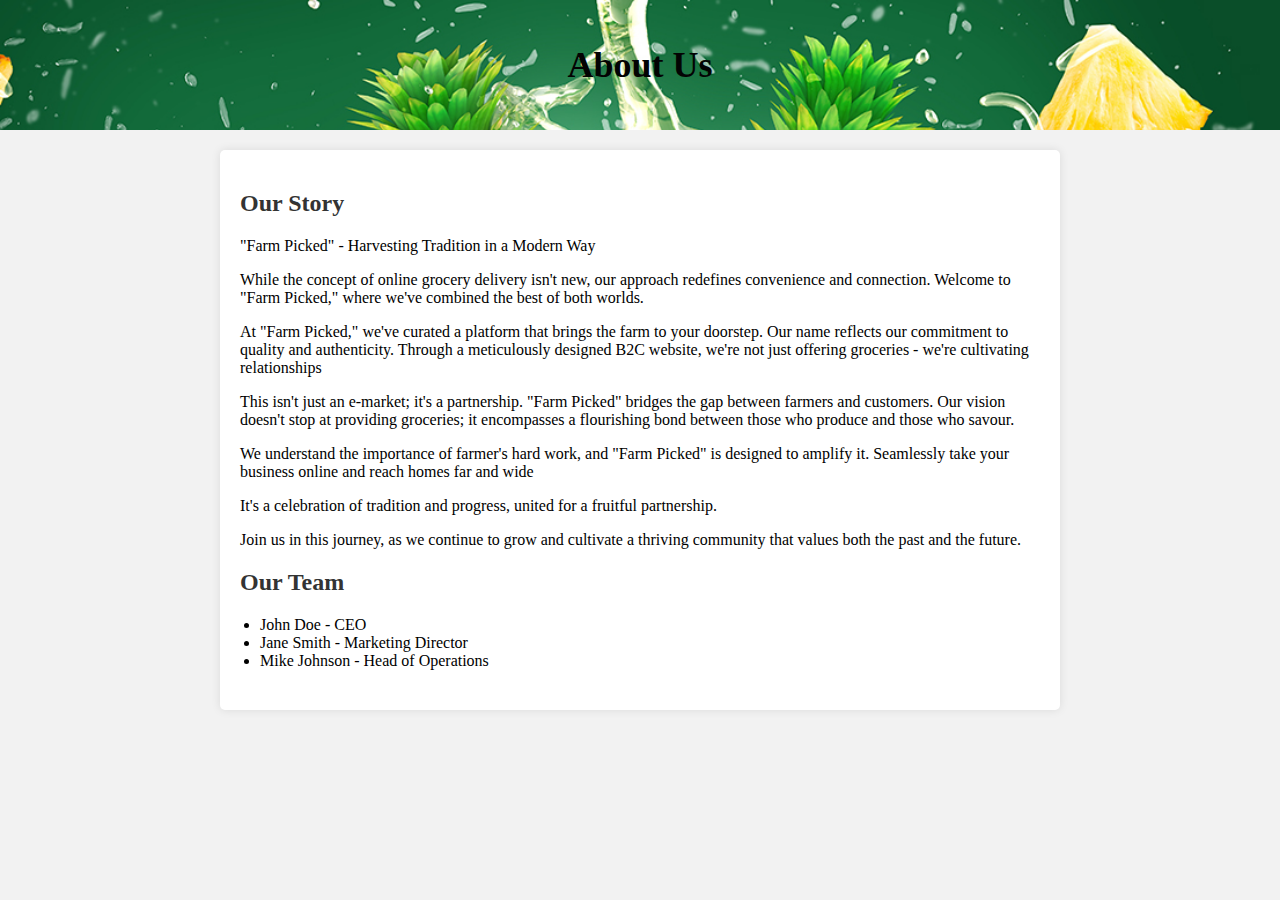
<file: about.html>
<!DOCTYPE html>
<html>
<head>
    <title>About Us</title>
    <link rel="stylesheet" type="text/css" href="about.css">
</head>
<body>
    <header>
        <h1>About Us</h1>
    </header>
    <main>
        <section class="about-section">
            <h2>Our Story</h2>
            <p>"Farm Picked" - Harvesting Tradition in a Modern Way</p>
            <p>While the concept of online grocery delivery isn't new, our approach redefines convenience and connection.
             Welcome to "Farm Picked," where we've combined the best of both worlds.</p>
            <p>At "Farm Picked," we've curated a platform that brings the farm to your doorstep. Our name reflects our 
        commitment to quality and authenticity. Through a meticulously designed B2C website, we're not just offering groceries - we're cultivating relationships</p>
            <p>This isn't just an e-market; it's a partnership. "Farm Picked" bridges the gap between farmers and 
            customers. Our vision doesn't stop at providing groceries; it encompasses a flourishing bond between those who produce and those who savour.
            </p>
            <p>We understand the importance of farmer's hard work, and "Farm Picked" is 
                designed to amplify it. Seamlessly take your business online and reach homes far and wide</p>
            <p>It's a celebration of tradition and progress, united for a fruitful partnership.
            </p>
            <p>Join us in this journey, as we continue to grow and cultivate a thriving community that values both the past and the future.
            </p>
        </section>
        <section class="team-section">
            <h2>Our Team</h2>
            <ul>
                <li>John Doe - CEO</li>
                <li>Jane Smith - Marketing Director</li>
                <li>Mike Johnson - Head of Operations</li>
            </ul>
        </section>
       
    </main>
    
    
    <!-- <script src="scripts.js"></script> -->
</body>
</html>
</file>
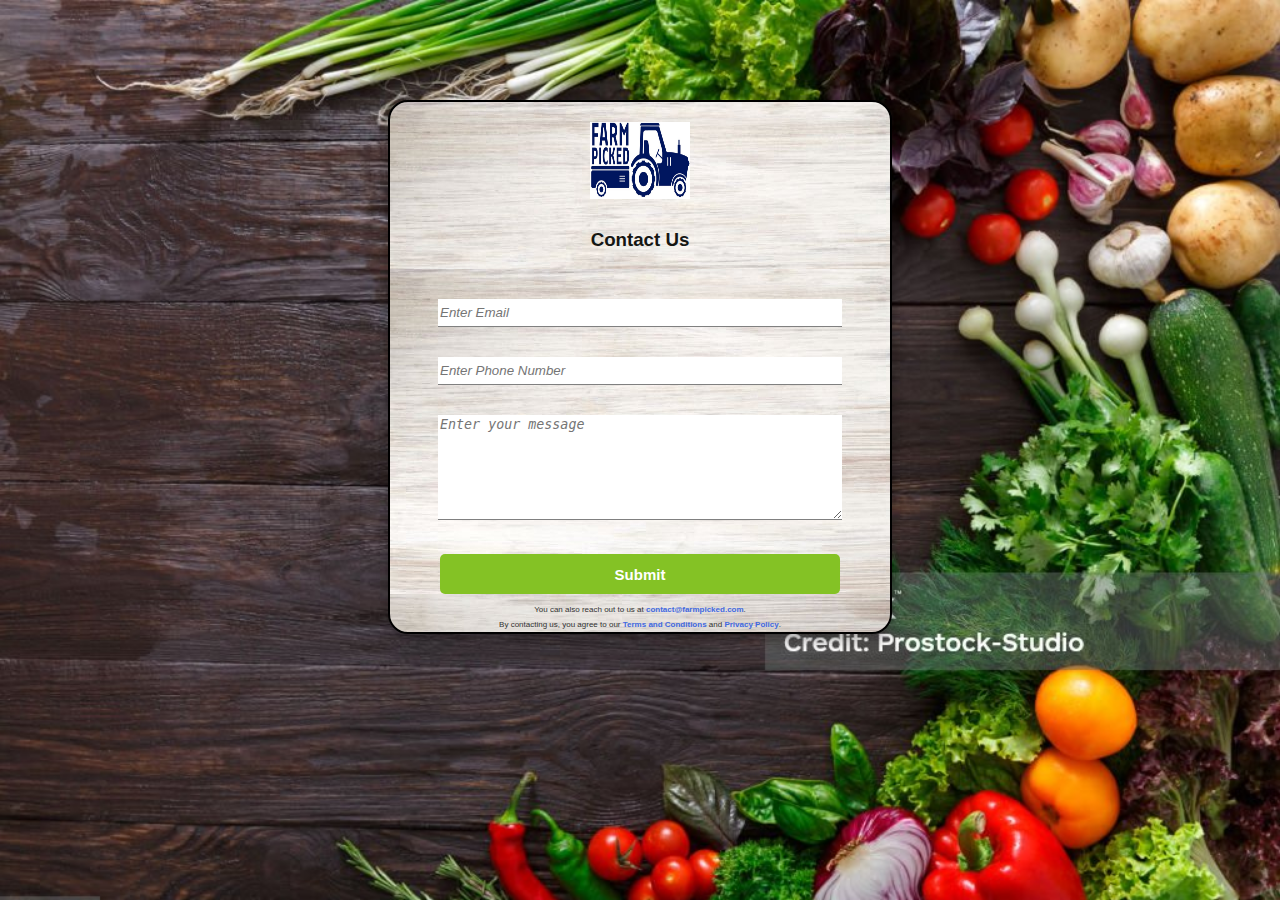
<file: contact.html>
<!DOCTYPE html>
<html lang="en">
<head>
    <meta charset="UTF-8">
    <meta http-equiv="X-UA-Compatible" content="IE=edge">
    <meta name="viewport" content="width=device-width, initial-scale=1.0">
    <title>Contact Us</title>
    <style>
        body {
            background-image: url(bgbg2.jpg);
            background-size: cover;
        }

        #container {
            margin: auto;
            width: 70%;
            height: 800px;
            margin: auto;
            font-family: sans-serif;
        }

        #form {
            background-image: url(bgbg.jpg);
        }

        #inner {
            width: 500px;
            height: 510px;
            margin: auto;
            text-align: center;
            font-family: Roboto, sans-serif;
            border: 2px solid black;
            border-radius: 20px;
            padding-top: 20px;
            background-image: url(bgbg.jpg);
            margin-top: 100px;
            box-shadow: rgba(0, 0, 0, 0.35) 0px 5px 15px;
        }

        #head {
            margin-top: 0px;
        }

        h3 {
            margin-top: 30px;
            color: #151613;
        }

        #logo {
            width: 20%;
            height: 15%;
            margin: auto;
        }

        img {
            height: 100%;
            width: 100%;
        }

        #email {
            width: 80%;
            height: 25px;
            margin-top: 30px;
            border: none;
            border-bottom: 1px solid gray;
            color: #333333;
            outline: none;
            font-style: italic;
        }
        #phone {
            width: 80%;
            height: 25px;
            margin-top: 30px;
            border: none;
            border-bottom: 1px solid gray;
            color: #333333;
            outline: none;
            font-style: italic;
        }

        #message {
            width: 80%;
            height: 100px;
            margin-top: 30px;
            border: none;
            border-bottom: 1px solid gray;
            color: #333333;
            outline: none;
            font-style: italic;
        }

        #submit {
            width: 80%;
            height: 40px;
            margin-top: 30px;
            background-color: #84c225;
            color: white;
            border: none;
            border-radius: 5px;
            font-weight: bold;
            font-size: 15px;
            cursor: pointer;
        }

        p {
            font-size: 8px;
            position: relative;
            font-weight: lighter;
            color: #333333;
            font-family: sans-serif;
            line-height: 15px;
        }

        a {
            color: royalblue;
            font-weight: bold;
            text-decoration: none;
        }
    </style>
</head>
<body>
    <div id="inner">
        <div id="logo">
            <img src="farmpicked.png" alt="" />
        </div>
        <div id="head">
            <h3>Contact Us</h3>
        </div>
        <form action="" id="form" onsubmit="submitForm(event)">
            <input id="email" type="email" placeholder="Enter Email" /><br />
            <input id="phone" type="phone" placeholder="Enter Phone Number" /><br />
            <textarea id="message" placeholder="Enter your message"></textarea><br />
            <button id="submit" type="submit">Submit</button>
        </form>
        <p>
            You can also reach out to us at <a href="mailto:contact@farmpicked.com">contact@farmpicked.com</a>.<br />
            By contacting us, you agree to our <a href="#">Terms and Conditions</a> and <a href="#">Privacy Policy</a>.
        </p>
    </div>
</body>
</html>
<script>
    function submitForm(event) {
        event.preventDefault();
        const email = document.getElementById("email").value;
        const phone = document.getElementById("phone").value;
        const message = document.getElementById("message").value;

        if (!email || !phone || !message) {
            alert("Please fill in email,phone and message fields.");
        } else {
            // You can add code here to handle the form submission, such as sending the data to a server.
            alert("Message submitted successfully!");
            // You can also redirect the user to a thank you page or perform any other desired action.
        }
    }
</script>
</file>
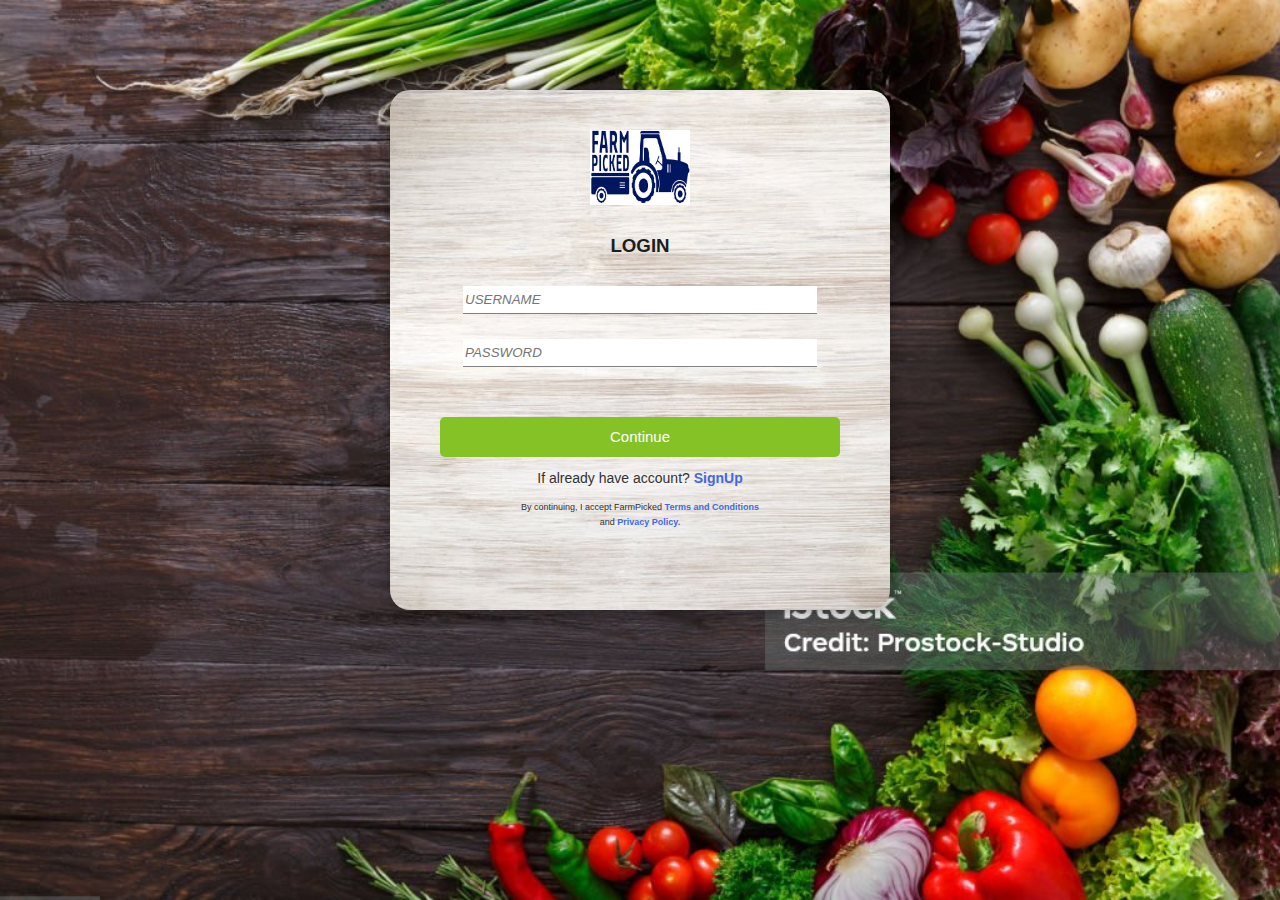
<file: login.html>
<!-- <!DOCTYPE html>
<html>
<head>
    <title>Vegetable Website - Login</title>
    <link rel="stylesheet" type="text/css" href="styles.css">
</head>
<body>
    <h1>Login</h1>
    <form id="login-form">
        <input type="text" id="login-username" placeholder="Username" required>
        <input type="password" id="login-password" placeholder="Password" required>
        <button type="submit">Login</button>
    </form>
    <p>Don't have an account? <a href="register.html">Register</a></p>
    <script src="lscript.js"></script>
</body>
</html> -->
<!DOCTYPE html>
<html lang="en">
  <head>
    <meta charset="UTF-8" />
    <meta http-equiv="X-UA-Compatible" content="IE=edge" />
    <meta name="viewport" content="width=device-width, initial-scale=1.0" />
    <title>Document</title>
    <!-- Lato Fonts impoting -->
    <!-- Roboto Slab Importing -->
    <link rel="preconnect" href="https://fonts.googleapis.com" />
    <link rel="preconnect" href="https://fonts.gstatic.com" crossorigin />
    <link
      href="https://fonts.googleapis.com/css2?family=Lato:wght@300&family=Roboto+Slab:wght@300&display=swap"
       rel="stylesheet" -->
    
   <style>
    body{
      background-image: url(bgbg2.jpg);
      background-size: cover;
    }
       #container{
           width: 50%;
           height:500px;
           
           font-family:sans-serif;
       }
       #inner{
        background-image: url(bgbg.jpg);
           width:500px;
           height:500px;
           margin:auto;
           text-align:center;
           font-family:Roboto,sans-serif;
           /* border:1px solid black; */
           border-radius: 20px;
           padding-top: 20px;
        margin-top: 90px;
        box-shadow: rgba(0, 0, 0, 0.35) 0px 5px 15px;
       }
       #logo {
        width: 20%;
        height: 15%;
        /* border: 1px solid black; */
        /* margin-top: 100px; */
        margin: auto;
        margin-top: 20px;
      }
      img {

        /* object-fit: contain; */
        height: 100%;
        width: 100%;
      }
       #head {
        margin-top: 10px;
        /* border: 1px solid black; */
        /* margin-top: 10px; */
      }
      h3 {
        margin-top: 30px;
        color: #1d1d1c;
        /* border: 1px solid black; */
        display: block;
        /* margin-top: 50px; */
      }
       #email{
           width:70%;
           height:25px;
           margin-top: 10px;
           border: none;
           border-bottom: 1px solid gray;
           color:#333333;
           outline:none; 
           font-style: italic;
       }
       #password{
           width:70%;
           height:25px;
           margin-top: 25px;
           border: none;
           border-bottom: 1px solid gray;
           color:#333333;
           outline:none; 
           font-style: italic;
       }
       /* #one{
           margin-top: 100px;
           text-align:center;
           width:60%;
           height:40px;
           border-radius: 5px;
           background-color: whitesmoke;
           border:1px solid black;
           font-weight: lighter;
       } */
       #two{
           margin-top: 50px;
           text-align:center;
           width:80%;
           height:40px;
           border-radius: 5px;
           background-color:#84c225 ;
           color:white;
           border:none;
           font-weight: light-bold;
           font-size: 15px;
       }

      p {
        font-size:9px;
        position: relative;
        font-weight: lighter;
        color: #333333;
        font-family: sans-serif;
        line-height: 15px;
      }
      a {
        color: royalblue;
        font-weight: bold;
        text-decoration: none;
      }

      span {
        font-size: 16px;
        margin-top: 50px;
        color: gray;
      }
    #signupLink{
        font-size: 14px;
    }
      @media only screen and (min-width:376px) and (max-width:768px){
            #iiner{
                grid-template-columns:repeat(2,1fr);
            }
        }
        @media only screen and (min-width:0px) and (max-width:376px){
            #inner{
                width:100%;
                grid-template-columns:repeat(1,1fr);

            }
        }
    </style>
  </head>
  <body>
    <!-- <div id="container"> -->
        <div id="inner">
            <div id="logo">
                <img src="farmpicked.png" alt="" />
              </div>
            <div id="head">

                <h3>LOGIN</h3>
            </div>
            <form action="" id="form" onsubmit ="login(event)">
                <!-- <label for="">E</label> -->
                <input id="email" type="email" placeholder="USERNAME" /><br>
        ​
                <!-- <label for="">Password</label> -->
                <input id="password" type="password"  placeholder="PASSWORD" /><br>
        ​
                <button id="two" type="submit">Continue</button>
               <p id="signupLink">If already have account? <a href="signup.html">SignUp</a>
                   
            </p>
            <p>By continuing, I accept FarmPicked <a href="">Terms and Conditions</a><br> and  <a href="">Privacy Policy.</a> </p>

        </div>
        
    <!-- </div> -->
  </body>
</html>
<script>
  document.getElementById("form").addEventListener("submit", signIn);
  var regUser = JSON.parse(localStorage.getItem("user")) || [];
  function signIn(e) {
    e.preventDefault();
    var email = document.getElementById("email").value;
    var password = document.getElementById("password").value;

    if (!email || !password) {
      alert("Enter All of the details");
    } else {
      for (var i = 0; i < regUser.length; i++) {
        if (regUser[i].email === email && regUser[i].password === password) {
          alert("Signin Sucessfully");
          window.location.href = "index.html";
          //   "file:///D:/Masai%20Codes/Day-15/E-commerce/products.html";
          return;
        } else if (email == "admin@gmail.com" && password == "admin") {
          alert("Admin Signin Sucessfully");
          //redirect admin page
          window.location.href = "admin.html";
          //   "file:///D:/Masai%20Codes/Day-15/E-commerce/form.html";
          return;
        }
      }
      alert("Wrong Credintial");
    }
  }
//   async function login(e){

// e.preventDefault();

// try{
//   var login_data = {
//     email:document.getElementById("email").value,
//     password:document.getElementById("password").value,
//   }

//   login_data =JSON.stringify(login_data);

//   let res = await fetch("https://project-bigbasket-login-singup.herokuapp.com/login",{
//     method: 'POST',
//     body:login_data,
//     headers: {
//       "Content-Type":"application/json"
//     },
//   });

//   let data = await res.json();
//   console.log(data)
//   if (data.message) {
//     alert("wrong email or password please check again")
//   }
//   else {
//     alert("login successfully")
//     window.location.href = "index.html"
//   }

//   // window.location.href = "index.html"


// }catch(err){
//   return console.log({err:"error coming from login page"});
// }
// }

</script>
</file>
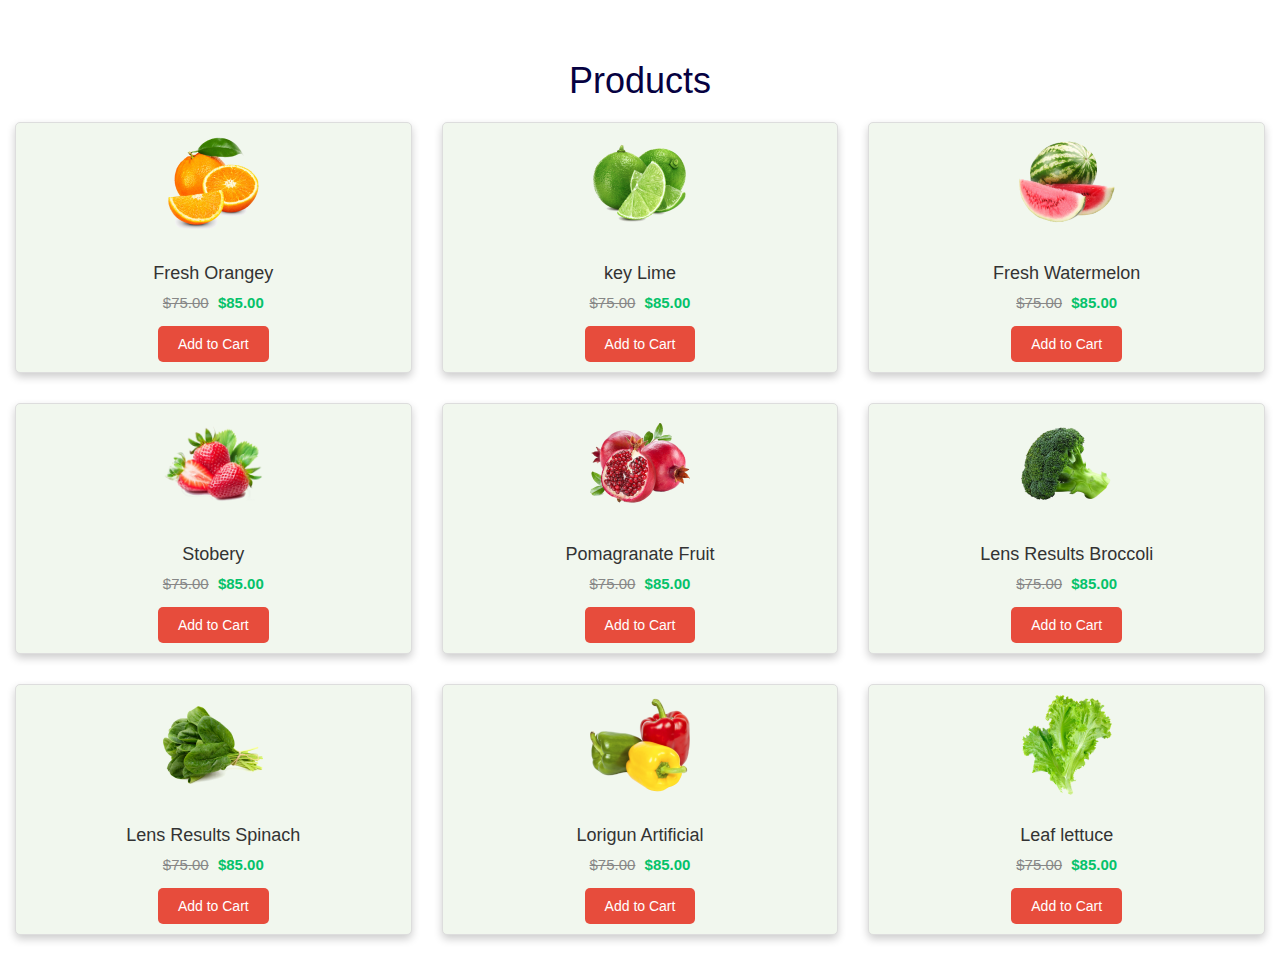
<file: products.html>
<!DOCTYPE html>
<html lang="en">
<head>
    <meta charset="UTF-8">
    <meta name="viewport" content="width=device-width, initial-scale=1.0">
    <title>Products</title>
    <link rel="stylesheet" href="products.css">
    <link rel="stylesheet" href="product.js">
</head>
<body>
  
  <section class="section top-product">
    <div class="container">

      <h2 class="h2 section-title">Products</h2>

      <ul class="top-product-list grid-list">

        <li class="top-product-item">
          <div class="product-card top-product-card">

            <figure class="card-banner">
              <img src="./top-product-1.png" width="100" height="100" loading="lazy"
                alt="Fresh Orangey">

              <div class="btn-wrapper">
                <button class="product-btn" aria-label="Add to Whishlist">
                  <ion-icon name="heart-outline"></ion-icon>

                  <div class="tooltip">Add to Whishlist</div>
                </button>

                <button class="product-btn" aria-label="Quick View">
                  <ion-icon name="eye-outline"></ion-icon>

                  <div class="tooltip">Quick View</div>
                </button>
              </div>
            </figure>

            <div class="card-content">

              <div class="rating-wrapper">
                <ion-icon name="star"></ion-icon>
                <ion-icon name="star"></ion-icon>
                <ion-icon name="star"></ion-icon>
                <ion-icon name="star"></ion-icon>
                <ion-icon name="star"></ion-icon>
              </div>

              <h3 class="h4 card-title">
                <a href="./product-details.html">Fresh Orangey</a>
              </h3>

              <div class="price-wrapper">
                <del class="del">$75.00</del>

                <data class="price" value="85.00">$85.00</data>
              </div>

              <button class="btn btn-primary">Add to Cart</button>

            </div>

          </div>
        </li>

        <li class="top-product-item">
          <div class="product-card top-product-card">

            <figure class="card-banner">
              <img src="./top-product-2.png" width="100" height="100" loading="lazy" alt="key Lime">

              <div class="btn-wrapper">
                <button class="product-btn" aria-label="Add to Whishlist">
                  <ion-icon name="heart-outline"></ion-icon>

                  <div class="tooltip">Add to Whishlist</div>
                </button>

                <button class="product-btn" aria-label="Quick View">
                  <ion-icon name="eye-outline"></ion-icon>

                  <div class="tooltip">Quick View</div>
                </button>
              </div>
            </figure>

            <div class="card-content">

              <div class="rating-wrapper">
                <ion-icon name="star"></ion-icon>
                <ion-icon name="star"></ion-icon>
                <ion-icon name="star"></ion-icon>
                <ion-icon name="star"></ion-icon>
                <ion-icon name="star"></ion-icon>
              </div>

              <h3 class="h4 card-title">
                <a href="./product-details.html">key Lime</a>
              </h3>

              <div class="price-wrapper">
                <del class="del">$75.00</del>

                <data class="price" value="85.00">$85.00</data>
              </div>

              <button class="btn btn-primary">Add to Cart</button>

            </div>

          </div>
        </li>

        <li class="top-product-item">
          <div class="product-card top-product-card">

            <figure class="card-banner">
              <img src="./top-product-3.png" width="100" height="100" loading="lazy"
                alt="Fresh Watermelon">

              <div class="btn-wrapper">
                <button class="product-btn" aria-label="Add to Whishlist">
                  <ion-icon name="heart-outline"></ion-icon>

                  <div class="tooltip">Add to Whishlist</div>
                </button>

                <button class="product-btn" aria-label="Quick View">
                  <ion-icon name="eye-outline"></ion-icon>

                  <div class="tooltip">Quick View</div>
                </button>
              </div>
            </figure>

            <div class="card-content">

              <div class="rating-wrapper">
                <ion-icon name="star"></ion-icon>
                <ion-icon name="star"></ion-icon>
                <ion-icon name="star"></ion-icon>
                <ion-icon name="star"></ion-icon>
                <ion-icon name="star"></ion-icon>
              </div>

              <h3 class="h4 card-title">
                <a href="./product-details.html">Fresh Watermelon</a>
              </h3>

              <div class="price-wrapper">
                <del class="del">$75.00</del>

                <data class="price" value="85.00">$85.00</data>
              </div>

              <button class="btn btn-primary">Add to Cart</button>

            </div>

          </div>
        </li>

        <li class="top-product-item">
          <div class="product-card top-product-card">

            <figure class="card-banner">
              <img src="./top-product-4.png" width="100" height="100" loading="lazy" alt="Stobery">

              <div class="btn-wrapper">
                <button class="product-btn" aria-label="Add to Whishlist">
                  <ion-icon name="heart-outline"></ion-icon>

                  <div class="tooltip">Add to Whishlist</div>
                </button>

                <button class="product-btn" aria-label="Quick View">
                  <ion-icon name="eye-outline"></ion-icon>

                  <div class="tooltip">Quick View</div>
                </button>
              </div>
            </figure>

            <div class="card-content">

              <div class="rating-wrapper">
                <ion-icon name="star"></ion-icon>
                <ion-icon name="star"></ion-icon>
                <ion-icon name="star"></ion-icon>
                <ion-icon name="star"></ion-icon>
                <ion-icon name="star"></ion-icon>
              </div>

              <h3 class="h4 card-title">
                <a href="./product-details.html">Stobery</a>
              </h3>

              <div class="price-wrapper">
                <del class="del">$75.00</del>

                <data class="price" value="85.00">$85.00</data>
              </div>

              <button class="btn btn-primary">Add to Cart</button>

            </div>

          </div>
        </li>

        <li class="top-product-item">
          <div class="product-card top-product-card">

            <figure class="card-banner">
              <img src="./top-product-5.png" width="100" height="100" loading="lazy"
                alt="Pomagranate Fruit">

              <div class="btn-wrapper">
                <button class="product-btn" aria-label="Add to Whishlist">
                  <ion-icon name="heart-outline"></ion-icon>

                  <div class="tooltip">Add to Whishlist</div>
                </button>

                <button class="product-btn" aria-label="Quick View">
                  <ion-icon name="eye-outline"></ion-icon>

                  <div class="tooltip">Quick View</div>
                </button>
              </div>
            </figure>

            <div class="card-content">

              <div class="rating-wrapper">
                <ion-icon name="star"></ion-icon>
                <ion-icon name="star"></ion-icon>
                <ion-icon name="star"></ion-icon>
                <ion-icon name="star"></ion-icon>
                <ion-icon name="star"></ion-icon>
              </div>

              <h3 class="h4 card-title">
                <a href="./product-details.html">Pomagranate Fruit</a>
              </h3>

              <div class="price-wrapper">
                <del class="del">$75.00</del>

                <data class="price" value="85.00">$85.00</data>
              </div>

              <button class="btn btn-primary">Add to Cart</button>

            </div>

          </div>
        </li>

        <li class="top-product-item">
          <div class="product-card top-product-card">

            <figure class="card-banner">
              <img src="./top-product-6.png" width="100" height="100" loading="lazy"
                alt="Lens Results Broccoli">

              <div class="btn-wrapper">
                <button class="product-btn" aria-label="Add to Whishlist">
                  <ion-icon name="heart-outline"></ion-icon>

                  <div class="tooltip">Add to Whishlist</div>
                </button>

                <button class="product-btn" aria-label="Quick View">
                  <ion-icon name="eye-outline"></ion-icon>

                  <div class="tooltip">Quick View</div>
                </button>
              </div>
            </figure>

            <div class="card-content">

              <div class="rating-wrapper">
                <ion-icon name="star"></ion-icon>
                <ion-icon name="star"></ion-icon>
                <ion-icon name="star"></ion-icon>
                <ion-icon name="star"></ion-icon>
                <ion-icon name="star"></ion-icon>
              </div>

              <h3 class="h4 card-title">
                <a href="./product-details.html">Lens Results Broccoli</a>
              </h3>

              <div class="price-wrapper">
                <del class="del">$75.00</del>

                <data class="price" value="85.00">$85.00</data>
              </div>

              <button class="btn btn-primary">Add to Cart</button>

            </div>

          </div>
        </li>

        <li class="top-product-item">
          <div class="product-card top-product-card">

            <figure class="card-banner">
              <img src="./top-product-7.png" width="100" height="100" loading="lazy"
                alt="Lens Results Spinach">

              <div class="btn-wrapper">
                <button class="product-btn" aria-label="Add to Whishlist">
                  <ion-icon name="heart-outline"></ion-icon>

                  <div class="tooltip">Add to Whishlist</div>
                </button>

                <button class="product-btn" aria-label="Quick View">
                  <ion-icon name="eye-outline"></ion-icon>

                  <div class="tooltip">Quick View</div>
                </button>
              </div>
            </figure>

            <div class="card-content">

              <div class="rating-wrapper">
                <ion-icon name="star"></ion-icon>
                <ion-icon name="star"></ion-icon>
                <ion-icon name="star"></ion-icon>
                <ion-icon name="star"></ion-icon>
                <ion-icon name="star"></ion-icon>
              </div>

              <h3 class="h4 card-title">
                <a href="./product-details.html">Lens Results Spinach</a>
              </h3>

              <div class="price-wrapper">
                <del class="del">$75.00</del>

                <data class="price" value="85.00">$85.00</data>
              </div>

              <button class="btn btn-primary">Add to Cart</button>

            </div>

          </div>
        </li>

        <li class="top-product-item">
          <div class="product-card top-product-card">

            <figure class="card-banner">
              <img src="./top-product-8.png" width="100" height="100" loading="lazy"
                alt="Lorigun Artificial">

              <div class="btn-wrapper">
                <button class="product-btn" aria-label="Add to Whishlist">
                  <ion-icon name="heart-outline"></ion-icon>

                  <div class="tooltip">Add to Whishlist</div>
                </button>

                <button class="product-btn" aria-label="Quick View">
                  <ion-icon name="eye-outline"></ion-icon>

                  <div class="tooltip">Quick View</div>
                </button>
              </div>
            </figure>

            <div class="card-content">

              <div class="rating-wrapper">
                <ion-icon name="star"></ion-icon>
                <ion-icon name="star"></ion-icon>
                <ion-icon name="star"></ion-icon>
                <ion-icon name="star"></ion-icon>
                <ion-icon name="star"></ion-icon>
              </div>

              <h3 class="h4 card-title">
                <a href="./product-details.html">Lorigun Artificial</a>
              </h3>

              <div class="price-wrapper">
                <del class="del">$75.00</del>

                <data class="price" value="85.00">$85.00</data>
              </div>

              <button class="btn btn-primary">Add to Cart</button>

            </div>

          </div>
        </li>

        <li class="top-product-item">
          <div class="product-card top-product-card">

            <figure class="card-banner">
              <img src="./top-product-9.png" width="100" height="100" loading="lazy"
                alt="Leaf lettuce">

              <div class="btn-wrapper">
                <button class="product-btn" aria-label="Add to Whishlist">
                  <ion-icon name="heart-outline"></ion-icon>

                  <div class="tooltip">Add to Whishlist</div>
                </button>

                <button class="product-btn" aria-label="Quick View">
                  <ion-icon name="eye-outline"></ion-icon>

                  <div class="tooltip">Quick View</div>
                </button>
              </div>
            </figure>

            <div class="card-content">

              <div class="rating-wrapper">
                <ion-icon name="star"></ion-icon>
                <ion-icon name="star"></ion-icon>
                <ion-icon name="star"></ion-icon>
                <ion-icon name="star"></ion-icon>
                <ion-icon name="star"></ion-icon>
              </div>

              <h3 class="h4 card-title">
                <a href="./product-details.html">Leaf lettuce</a>
              </h3>

              <div class="price-wrapper">
                <del class="del">$75.00</del>

                <data class="price" value="85.00">$85.00</data>
              </div>

              <button class="btn btn-primary">Add to Cart</button>

            </div>

          </div>
        </li>

      </ul>

    </div>
  </section>
</body>
</html>
</file>
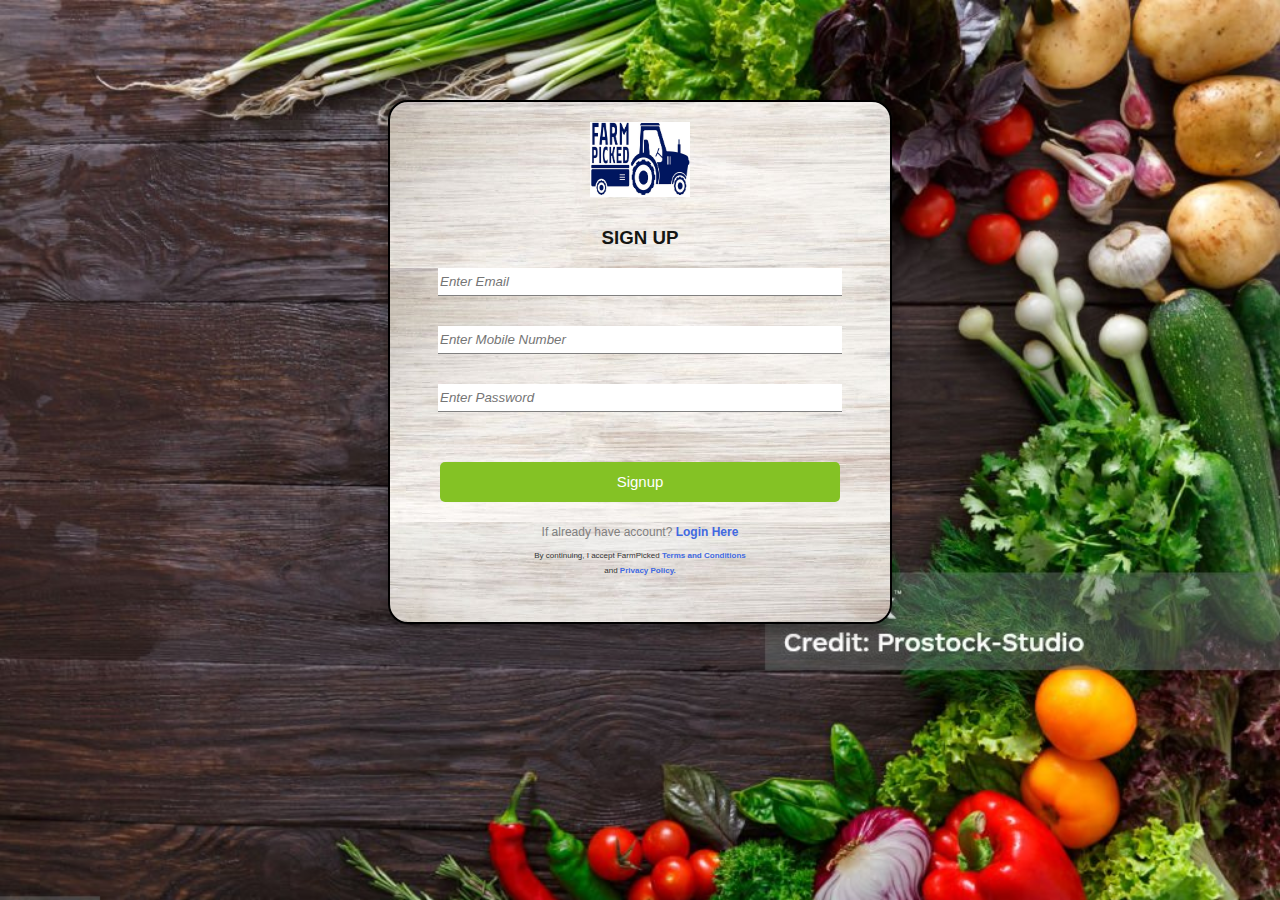
<file: signup.html>
<!DOCTYPE html>
<html lang="en">
  <head>
    <meta charset="UTF-8" />
    <meta http-equiv="X-UA-Compatible" content="IE=edge" />
    <meta name="viewport" content="width=device-width, initial-scale=1.0" />
    <title>Document</title>
    <!-- Lato Fonts impoting -->
    <!-- Roboto Slab Importing -->
    <link rel="preconnect" href="https://fonts.googleapis.com" />
    <link rel="preconnect" href="https://fonts.gstatic.com" crossorigin />
    <link
      href="https://fonts.googleapis.com/css2?family=Lato:wght@300&family=Roboto+Slab:wght@300&display=swap"
      rel="stylesheet"
    />

    <style>
        body{
            background-image: url(bgbg2.jpg);
            background-size: cover;
        }
 
      #container {
        margin: auto;
        width: 70%;
        height: 800px;
        margin: auto;
        font-family: sans-serif;
        /* background-color:rgb(154, 250, 125); */
      }
      #form{
        /* background-color:rgb(154, 250, 125); */
        background-image: url(bgbg.jpg);
      }
      #inner {
        width: 500px;
        height: 500px;
        margin: auto;
        text-align: center;
        font-family: Roboto, sans-serif;
        border: 2px solid black;
        border-radius: 20px;
        padding-top: 20px;
        background-image: url(bgbg.jpg);
        margin-top: 100px;
        box-shadow: rgba(0, 0, 0, 0.35) 0px 5px 15px;
      }
      #head {
        margin-top: 0px;
        /* border: 1px solid black; */
        /* margin-top: 10px; */
      }
      h3 {
        margin-top: 30px;
        color: #151613;
        /* border: 1px solid black; */
        display: block;
        /* margin-top: 50px; */
      }
      #logo {
        width: 20%;
        height: 15%;
        /* border: 1px solid black; */
        /* margin-top: 100px; */
        margin: auto;
      }
      img {
        /* background-image: url(farmpicked.png); */
        background-size: cover;
        /* object-fit: contain; */
        height: 100%;
        width: 100%;
      }
      #mobile {
        width: 80%;
        height: 25px;
        margin-top: 30px;
        border: none;
        border-bottom: 1px solid gray;
        color: #333333;
        outline: none;
        font-style: italic;
      }
      #email {
        width: 80%;
        height: 25px;
        /* margin-top: 60px; */
        border: none;
        border-bottom: 1px solid gray;
        color: #333333;
        outline: none;
        font-style: italic;
      }
      #password {
        width: 80%;
        height: 25px;
        margin-top: 30px;
        border: none;
        border-bottom: 1px solid gray;
        color: #333333;
        outline: none;
        font-style: italic;
      }
      /* #one{
           margin-top: 100px;
           text-align:center;
           width:60%;
           height:40px;
           border-radius: 5px;
           background-color: whitesmoke;
           border:1px solid black;
           font-weight: lighter;


       } */
      #two {
        margin-top: 50px;
        margin-bottom: 20px;
        text-align: center;
        width: 80%;
        height: 40px;
        border-radius: 5px;
        background-color: #84c225;
        color: white;
        border: none;
        font-weight: light-bold;
        font-size: 15px;
      }

      p {
        font-size: 8px;
        position: relative;
        font-weight: lighter;
        color: #333333;
        font-family: sans-serif;
        line-height: 15px;
      }
      a {
        color: royalblue;
        font-weight: bold;
        text-decoration: none;
      }
      span {
        font-size: 12px;
        margin-top: 50px;
        color: gray;
      }
    </style>
  </head>
  <body>
    <!-- <div id="container"> -->
    <div id="inner">
      <div id="logo">
        <img src="farmpicked.png" alt="" />
      </div>
      <div id="head">
        <h3>SIGN UP</h3>
      </div>
      <form  action="" id="form" onsubmit="register(event)">
        <!-- <label for="">Email</label> -->
        <input id="email" type="email" placeholder="Enter Email" /><br />

        <!-- <label for="">Mobile No</label> -->
        <input
          id="mobile"
          type="text"
          maxlength="10"
          placeholder="Enter Mobile Number"
        /><br />

        <!-- <label for="">Password</label>  -->
        <input
          id="password"
          type="password"
          placeholder="Enter Password"
        /><br />

        <button id="two" type="submit">Signup</button>

      </form>
      <span>If already have account? <a href="login.html">Login Here</a></span>
      <p>
        By continuing, I accept FarmPicked
        <a href="">Terms and Conditions</a><br />
        and
        <a href="">Privacy Policy.</a>
      </p>
    </div>
    <!-- </div> -->
  </body>
</html>
<script>
  document.getElementById("form").addEventListener("submit", userList);
  var arr = JSON.parse(localStorage.getItem("user")) || [];

  function userList(e) {
    e.preventDefault();
    console.log("clicked");

    var email = document.getElementById("email").value;
    var mobile = document.getElementById("mobile").value;
    var password = document.getElementById("password").value;
    if (!email || !mobile || !password) {
      alert("Enter all of the details");
    } else {
      var userObj = {
        email: email,
        mobile: mobile,
        password: password,
      };
      arr.push(userObj);
      localStorage.setItem("user", JSON.stringify(arr));
      alert("Sign Up Successful!");
      window.location.href = "login.html";
    }
  }

//   async function register(event) {
//     event.preventDefault()
// 		try {
// 			  var log_data = {
// 				email: document.getElementById('email').value,
// 				mobileNumber: document.getElementById('mobile').value,
// 				password: document.getElementById('password').value,
// 			};
// 			log_data = JSON.stringify(log_data);
//       console.log("register_data",log_data)
      
//       let res = await fetch("https://project-bigbasket-login-singup.herokuapp.com/register",{
//         method: 'POST',
//         body:log_data,
//         headers: {
//           "Content-Type":"application/json"
//         },
//       });

//       let data = await res.json();
//       console.log("data:",data)
//       alert("Sign Up Successful!");

      
//     }catch(err){
//       return console.log({err:"error from async function register"})
//     } 
    
//     window.location.href = "login.html"

			
// 	}

 </script>
</file>
<file: about.css>
body {
    font-family: 'Times New Roman', Times, serif;
    background-color: #f2f2f2;
    margin: 0;
    padding: 0;
}

header {
    background-image: url(breadcumb-bg.jpg);
    background-size: cover;
    /* background-color: #007BFF; */
    color: #030303;
    text-align: center;
    padding: 20px 0;
}

h1 {
    font-size: 36px;
}

main {
    max-width: 800px;
    margin: 20px auto;
    background-color: #fff;
    padding: 20px;
    border-radius: 5px;
    box-shadow: 0 0 10px rgba(0, 0, 0, 0.1);
}

.about-section, .team-section {
    margin-bottom: 20px;
}

h2 {
    font-size: 24px;
    color: #333;
}

ul {
    list-style-type: disc;
    padding-left: 20px;
}
</file>
<file: products.css>
/* CSS styles for the product section */
:root {

    /**
     * colors
     */
  
    --charleston-green: hsl(206, 20%, 14%);
    --battleship-gray: hsl(0, 0%, 53%);
    --shamrock-green: hsl(152, 95%, 31%);
    --russian-violet: hsl(245, 97%, 13%);
    --yellow-orange: hsl(36, 100%, 50%);
    --green-pigment: hsl(152, 95%, 33%);
    --roman-silver: hsl(223, 6%, 55%);
    --sonic-silver: hsl(0, 0%, 45%);
    --eerie-black: hsl(210, 11%, 15%);
    --space-cadet: hsl(222, 36%, 22%);
    --light-gray: hsl(0, 0%, 82%);
    --mint-cream: hsl(96, 36%, 95%);
    --gunmetal-1: hsl(207, 21%, 17%);
    --gunmetal-2: hsl(206, 21%, 15%);
    --black_90: hsla(0, 0%, 0%, 0.9);
    --black_50: hsla(0, 0%, 0%, 0.5);
    --black_25: hsla(0, 0%, 0%, 0.25);
    --white_50: hsla(0, 0%, 100%, 0.50);
    --white_25: hsla(0, 0%, 100%, 0.25);
    --white_10: hsla(0, 0%, 100%, 0.1);
    --platinum: hsl(0, 0%, 92%);
    --cultured: hsl(0, 0%, 94%);
    --emerald: hsl(152, 95%, 39%);
    --emerald_70: hsla(152, 95%, 39%, 0.7);
    --white: hsl(0, 0%, 100%);
    --black: hsl(0, 0%, 0%);
    --onyx: hsl(0, 0%, 27%);
    --jet: hsl(0, 0%, 20%);
    /* --russian-violet_65:hsla(245 , 97% , 13% , 0.65);
    --rhythm:hsl(220,17%,49%);
    --spanish-dray:hsl(156 , 3% , 61%);
   */
    /**
     * typography
     */
  
    --ff-playfair-display: 'Playfair Display', serif;
    --ff-roboto: 'Roboto', sans-serif;
  
    --fs-1: 3rem;
    --fs-2: 2.4rem;
    --fs-3: 2rem;
    --fs-4: 1.8rem;
    --fs-5: 1.7rem;
    --fs-6: 1.5rem;
    --fs-7: 1.4rem;
    --fs-8: 1.3rem;
    --fs-9: 1rem;
  
    --fw-400: 400;
    --fw-500: 500;
    --fw-600: 600;
    --fw-700: 700;
  
    /**
     * spacing
     */
  
    --section-padding: 80px;
  
    /**
     * radius
     */
  
    --radius-4: 4px;
    --radius-6: 6px;
  
    /**
     * shadow
     */
  
    --shadow-1: 0 12px 25px -8px hsla(0, 0%, 0%, 0.2);
    --shadow-2: -12px 0 25px -8px hsla(0, 0%, 0%, 0.2);
    --shadow-3: 12px 0 25px -8px hsla(0, 0%, 0%, 0.2);
  
    /**
     * transition
     */
  
    --transition-1: 0.05s ease;
    --transition-2: 0.25s ease;
    --cubic-in: cubic-bezier(0.51, 0.03, 0.64, 0.28);
    --cubic-out: cubic-bezier(0.33, 0.85, 0.4, 0.96);
  
  }
  
  
  
  
  
  /*-----------------------------------*\
    #RESET
  \*-----------------------------------*/
  
  *,
  *::before,
  *::after {
    margin: 0;
    padding: 0;
    box-sizing: border-box;
  }
  
  li { list-style: none; }
  
  a {
    text-decoration: none;
    color: inherit;
  }
  
  a,
  img,
  span,
  input,
  button,
  ion-icon { display: block; }
  
  img { height: auto; }
  
  input,
  button {
    background: none;
    border: none;
    font: inherit;
  }
  
  input { width: 100%; }
  
  button { cursor: pointer; }
  
  ion-icon { pointer-events: none; }
  
  address { font-style: normal; }
  
  :focus-visible { outline-offset: 4px; }
  
  ::selection {
    background-color: var(--black_50);
    color: var(--white);
  }
  
  html {
    font-size: 10px;
    font-family: var(--ff-roboto);
    scroll-behavior: smooth;
  }
  
  body {
    font-size: 1.6rem;
    background-color: var(--white);
  }
  
  
  
  
  
  /*-----------------------------------*\
    #REUSED STYLE
  \*-----------------------------------*/
  
  .container { padding-inline: 15px; }
  
  .btn {
    background-color: var(--bg-color, var(--emerald));
    color: var(--color, var(--white));
    display: flex;
    align-items: center;
    gap: 8px;
    width: max-content;
    font-size: var(--fs, var(--fs-7));
    font-weight: var(--fw, var(--fw-500));
    padding: var(--padding, 15px 20px);
    border-radius: 50px;
    transition: var(--transition-2);
  }
  
  .btn ion-icon { font-size: 1.6rem; }
  
  .btn-primary:is(:hover, :focus) { --bg-color: var(--green-pigment); }
  
  .section { padding-block: var(--section-padding); }
  
  .h2 {
    font-size: var(--fs-1);
    font-weight: var(--fw-500);
    color: var(--russian-violet);
  }
  
  .h3 {
    font-family: var(--ff-playfair-display);
    font-size: var(--fs-4);
  }
  
  .w-100 { width: 100%; }
  
  .has-scrollbar {
    display: flex;
    overflow-x: auto;
    padding-block-end: 30px;
    margin-block-end: -30px;
    scroll-snap-type: inline mandatory;
  }
  
  .has-scrollbar::-webkit-scrollbar { height: 10px; }
  
  .has-scrollbar::-webkit-scrollbar-thumb {
    background-color: transparent;
    border-radius: 15px;
  }
  
  .has-scrollbar:hover::-webkit-scrollbar-thumb { background-color: var(--black_25); }
  
  .section-subtitle {
    color: var(--emerald);
    font-family: var(--ff-playfair-display);
    font-size: var(--fs-3);
    font-style: italic;
    margin-block-end: 10px;
  }
  
  .section-subtitle,
  .section-title { text-align: center; }
  
  .grid-list {
    display: grid;
    gap: 30px;
  }
  
  .rating-wrapper {
    color: var(--yellow-orange);
    display: flex;
    justify-content: var(--justify-content, center);
    gap: 2px;
    font-size: 1.4rem;
  }
  
  .product-card {
    background-color: var(--mint-cream);
    padding: 30px 20px;
    text-align: center;
    outline: 2px solid transparent;
    transition: var(--transition-2);
  }
  
  .product-card:is(:hover, :focus-within) { outline-color: var(--emerald); }
  
  .product-card .card-banner {
    position: relative;
    max-width: max-content;
    margin-inline: auto;
    margin-block-end: 20px;
  }
  
  .product-card .card-banner img { transition: var(--transition-2); }
  
  .product-card:is(:hover, :focus-within) .card-banner img { opacity: 0.6; }
  
  .product-card .btn-wrapper {
    position: absolute;
    top: 50%;
    left: 50%;
    transform: translate(-50%, -50%);
    display: flex;
    align-items: center;
    gap: 10px;
  }
  
  .product-card .product-btn {
    position: relative;
    background-color: var(--emerald);
    font-size: var(--fs, 2rem);
    color: var(--white);
    padding: var(--padding, 12px);
    border-radius: 50%;
    opacity: 0;
    transition: var(--transition-2);
  }
  
  .product-card .product-btn ion-icon { --ionicon-stroke-width: 50px; }
  
  .tooltip {
    position: absolute;
    bottom: calc(100% + 10px);
    left: 50%;
    transform: translateX(-50%);
    background-color: var(--black_90);
    border-radius: var(--radius-4);
    font-size: var(--fs-7);
    min-width: max-content;
    padding: 4px 12px;
    pointer-events: none;
    opacity: var(--opacity, 0);
    transition: var(--transition-2);
  }
  
  .tooltip::after {
    content: "";
    position: absolute;
    top: 20px;
    left: 50%;
    transform: translateX(-50%) rotate(45deg);
    border: 5px solid transparent;
    border-bottom-color: var(--black_90);
    border-right-color: var(--black_90);
  }
  
  .product-card:is(:hover, :focus-within) .product-btn { opacity: 1; }
  
  .product-card .product-btn:is(:hover, :focus) { background-color: var(--gunmetal-2); }
  
  .product-card .product-btn:is(:hover, :focus) .tooltip { --opacity: 1; }
  
  .product-card .rating-wrapper { margin-block-end: 10px; }
  
  .product-card .card-title {
    color: var(--russian-violet);
    font-size: var(--fs-4);
    font-weight: var(--fw-500);
    margin-block-end: 10px;
  }
  
  .product-card .card-title > a { transition: var(--transition-2); }
  
  .product-card .card-title > a:is(:hover, :focus) { color: var(--emerald); }
  
  .product-card .price-wrapper {
    font-size: var(--fs-6);
    margin-block-end: 15px;
  }
  
  .product-card .price-wrapper .del { color: var(--battleship-gray); }
  
  .product-card .price-wrapper .price {
    color: var(--emerald);
    margin-inline-start: 5px;
  }
  
  .product-card .btn {
    margin-inline: auto;
    --padding: 12px 18px;
  }
  
  
  
  
  
  /*-----------------------------------*\
    #HEADER
  \*-----------------------------------*/
  
  .top-bar {
    background-color: var(--gunmetal-2);
    color: var(--emerald);
    font-size: var(--fs-7);
    font-weight: var(--fw-500);
    text-align: center;
    padding-block: 10px;
  }
  
  .logo {
    color: var(--gunmetal-2);
    font-family: var(--ff-playfair-display);
    font-size: 3rem;
  }
  
  .logo .span {
    display: inline-block;
    color: var(--emerald);
  }
  
  .nav-wrapper .logo { text-align: center; }
  
  .nav-wrapper .container {
    display: flex;
    flex-wrap: wrap;
    justify-content: space-between;
    align-items: center;
    row-gap: 20px;
    padding-inline: 10%;
    padding-block: 20px;
  }
  
  .nav-wrapper .h1 { min-width: 100%; }
  
  .header-action {
    display: flex;
    min-width: 70%;
    justify-content: space-between;
    align-items: center;
  }
  
  .nav-open-btn {
    background-color: var(--emerald);
    color: var(--white);
    font-size: 2.8rem;
    padding: 6px;
    border-radius: var(--radius-4);
    transition: var(--transition-1);
  }
  
  .nav-open-btn:is(:hover, :focus) { background-color: var(--green-pigment); }
  
  .header-action-btn {
    position: relative;
    background-color: var(--mint-cream);
    color: var(--space-cadet);
    font-size: 2rem;
    padding: 10px;
    border-radius: 50%;
  }
  
  .header-action-btn:is(:hover, :focus):not(:focus-visible) {
    outline: 2px solid var(--emerald);
  }
  
  .btn-badge {
    position: absolute;
    background-color: var(--emerald);
    color: var(--white);
    font-size: var(--fs-9);
    font-weight: var(--fw-600);
    padding: 3px 7px;
    border-radius: 50px;
    top: -5px;
    right: -5px;
  }
  
  .search-wrapper { position: relative; }
  
  .search-wrapper.active .search-icon,
  .search-wrapper .close-icon { display: none; }
  
  .search-wrapper .search-icon,
  .search-wrapper.active .close-icon { display: block; }
  
  .input-wrapper {
    position: absolute;
    background-color: var(--white);
    top: calc(100% + 25px);
    left: 0;
    width: 260px;
    transform: translateX(var(--translateX, -85px)) scale(var(--scale, 0.5));
    box-shadow: var(--shadow-1);
    padding: 20px;
    border-radius: var(--radius-4);
    visibility: hidden;
    opacity: 0;
    transition: 0.15s var(--cubic-in);
  }
  
  .search-wrapper.active .input-wrapper {
    visibility: visible;
    opacity: 1;
    --scale: 1;
    transition: 0.35s var(--cubic-out);
  }
  
  .search-input {
    color: var(--eerie-black);
    font-size: var(--fs-6);
    border: 1px solid var(--platinum);
    padding: 15px;
    padding-inline-end: 40px;
    outline: none;
  }
  
  .search-input::-webkit-search-cancel-button { display: none; }
  
  .search-input:focus { border-color: var(--emerald); }
  
  .search-submit {
    color: var(--space-cadet);
    font-size: 2rem;
    position: absolute;
    top: 50%;
    transform: translateY(-50%);
    right: 33px;
  }
  
  .navbar {
    background-color: var(--gunmetal-1);
    position: fixed;
    top: 0;
    left: -300px;
    max-width: 300px;
    width: 100%;
    min-height: 100%;
    padding: 100px 13px 30px;
    box-shadow: var(--shadow-3);
    z-index: 2;
    visibility: hidden;
    transition: 0.25s var(--cubic-in);
  }
  
  .navbar.active {
    transform: translateX(300px);
    visibility: visible;
    transition: 0.5s var(--cubic-out);
  }
  
  .nav-close-btn {
    color: var(--white_50);
    font-size: 2.8rem;
    border: 1px solid;
    padding: 5px;
    position: absolute;
    top: 30px;
    right: 30px;
    transition: var(--transition-1);
  }
  
  .nav-close-btn:is(:hover, :focus) { color: var(--white); }
  
  .navbar-link {
    color: var(--white);
    font-size: var(--fs-6);
    font-weight: var(--fw-700);
    padding: 17px;
    border-radius: var(--radius-4);
  }
  
  .navbar-link:is(:hover, :focus) { background-color: var(--white_10); }
.section {
    padding: 40px 0;
}

.section-subtitle {
    color: #888;
    font-size: 16px;
}

.section-title {
    font-size: 36px;
    margin: 20px 0;
}

.top-product-list {
    list-style: none;
    display: flex;
    flex-wrap: wrap;
    justify-content: space-between;
    margin: 0;
    padding: 0;
}

.top-product-item {
    margin: 0;
    padding: 0;
    width: calc(33.33% - 20px);
}

.product-card {
    border: 1px solid #ddd;
    border-radius: 5px;
    padding: 10px;
    box-shadow: 0 4px 8px 0 rgba(0, 0, 0, 0.2);
    transition: transform 0.2s;
}

.product-card:hover {
    transform: scale(1.03);
}

.card-banner {
    position: relative;
}

.card-banner img {
    max-width: 100px;
    height: auto;
}

.btn-wrapper {
    position: absolute;
    top: 5px;
    right: 5px;
    display: flex;
}

.product-btn {
    background-color: #fff;
    border: none;
    margin-left: 5px;
    cursor: pointer;
    padding: 5px;
    border-radius: 50%;
    transition: background-color 0.2s;
}

.product-btn:hover {
    background-color: #eee;
}

.tooltip {
    display: none;
    background-color: #333;
    color: #fff;
    text-align: center;
    border-radius: 5px;
    position: absolute;
    bottom: 100%;
    left: 50%;
    transform: translateX(-50%);
    padding: 5px;
    font-size: 12px;
}

.product-btn:hover .tooltip {
    display: block;
}

.rating-wrapper {
    color: #ffd700;
    font-size: 16px;
}

.card-title a {
    text-decoration: none;
    color: #333;
}

.price-wrapper {
    margin: 10px 0;
}

.del {
    text-decoration: line-through;
    color: #888;
}

.price {
    font-weight: bold;
    color: #e74c3c;
}

.btn {
    background-color: #e74c3c;
    color: #fff;
    border: none;
    padding: 10px 20px;
    border-radius: 5px;
    cursor: pointer;
    transition: background-color 0.2s;
}

.btn:hover {
    background-color: #c0392b;
}
</file>
